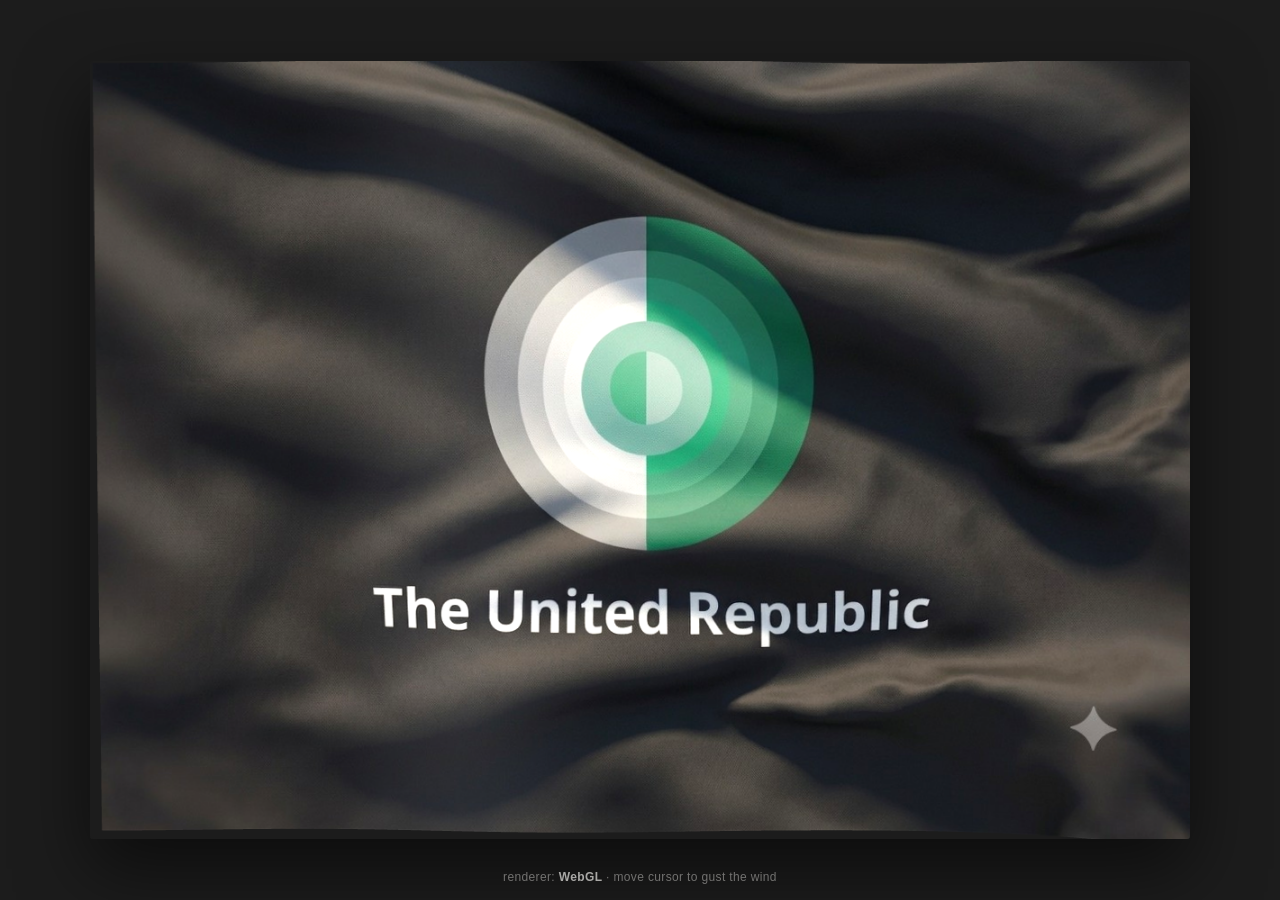
<file: public/hero-flag.html>
<!DOCTYPE html>
<html lang="en">
<head>
<meta charset="utf-8">
<meta name="viewport" content="width=device-width, initial-scale=1">
<title>The United Republic — Animated Flag (drop-in hero asset)</title>
<style>
  :root{ --tur-bg:#1C1C1C; }
  html,body{margin:0;height:100%;background:var(--tur-bg);}
  /* ---- the only bit you copy into the site ---- */
  .tur-flag{position:relative;width:100%;height:100%;overflow:hidden;background:var(--tur-bg);}
  .tur-flag canvas,
  .tur-flag img{position:absolute;inset:0;width:100%;height:100%;
    object-fit:cover;display:block;}
  .tur-flag img{opacity:0;transition:opacity .4s ease;}
  .tur-flag.is-static img{opacity:1;}
  /* --------------------------------------------- */
  #demo{position:fixed;inset:0;display:flex;align-items:center;justify-content:center;}
  .stage{width:min(96vw,1100px);aspect-ratio:1221/864;
    box-shadow:0 30px 70px rgba(0,0,0,.55);border-radius:3px;overflow:hidden;}
  #badge{position:fixed;left:50%;bottom:14px;transform:translateX(-50%);
    font:12px/1.4 -apple-system,Segoe UI,Roboto,sans-serif;color:#8a8987;
    letter-spacing:.03em;opacity:.8;user-select:none}
  #badge b{color:#cfcecb}
</style>
</head>
<body>
<div id="demo">
  <div class="stage">
    <div class="tur-flag" id="flag"></div>
  </div>
</div>
<div id="badge">renderer: <b id="mode">…</b> · move cursor to gust the wind</div>

<script>
/* ============================================================
   The United Republic — animated flag
   WebGL first, 2D-canvas fallback, static-image safety net.
   ============================================================ */
const TUR_FLAG_SRC = "[data-uri]";

function initTurFlag(host, opts){
  opts = opts || {};
  const onMode = opts.onMode || function(){};
  const SW = 1221, SH = 864;

  const img = new Image();
  img.alt = "The United Republic";
  img.src = TUR_FLAG_SRC;
  host.appendChild(img);

  // resolves once the image is actually decoded (Safari-safe)
  const decoded = (function(){
    if(img.complete && img.naturalWidth) return Promise.resolve();
    if(img.decode) return img.decode().catch(()=>new Promise(r=>{img.onload=r;}));
    return new Promise(r=>{img.onload=r;});
  })();

  const reduce = window.matchMedia &&
    window.matchMedia('(prefers-reduced-motion: reduce)').matches;
  if(reduce){ host.classList.add('is-static'); onMode('static (reduced motion)'); return; }

  const cv = document.createElement('canvas');
  cv.width = SW; cv.height = SH;
  host.appendChild(cv);

  try{
    const gl = cv.getContext('webgl', {antialias:true, alpha:false})
            || cv.getContext('experimental-webgl', {antialias:true, alpha:false});
    if(gl){ runWebGL(gl, cv, img, decoded, SW, SH); onMode('WebGL'); return; }
  }catch(e){}

  try{
    const ctx = cv.getContext('2d');
    if(ctx){ run2D(ctx, cv, img, decoded, SW, SH); onMode('2D canvas'); return; }
  }catch(e){}

  cv.remove(); host.classList.add('is-static'); onMode('static');
}

/* ---------------- WebGL renderer ---------------- */
function runWebGL(gl, cv, img, decoded, SW, SH){
  const vsrc = `
  precision highp float;
  attribute vec2 a_uv; uniform float u_time,u_wind,u_aspect; uniform vec2 u_mouse;
  uniform mat4 u_proj; varying vec2 v_uv; varying float v_shade;
  float h(vec2 p,float t){ float r=pow(p.x,1.15); float w=0.0;
    w+=sin(p.x*6.2-t*2.0+p.y*1.2)*0.060; w+=sin(p.x*11.0-t*3.3+p.y*2.4)*0.030;
    w+=sin(p.x*3.4-t*1.25-p.y*1.6)*0.052; w+=sin(p.x*16.0-t*4.6+p.y*3.1)*0.014;
    return w*r; }
  void main(){ v_uv=a_uv; float t=u_time; float amp=mix(0.55,1.7,u_wind);
    vec3 pos; pos.x=(a_uv.x-0.5)*2.0*u_aspect; pos.y=(0.5-a_uv.y)*2.0;
    float z=h(a_uv,t)*amp; float d=distance(a_uv,u_mouse);
    z+=exp(-d*d*14.0)*sin(t*7.0-d*22.0)*0.10*amp; pos.z=z*0.9;
    pos.y+=sin(a_uv.x*8.0-t*2.5+a_uv.y*3.0)*0.022*pow(a_uv.x,1.1)*amp;
    pos.x+=sin(a_uv.x*5.0-t*1.7)*0.015*pow(a_uv.x,1.2)*amp;
    float e=0.012;
    float hx=(h(a_uv+vec2(e,0.0),t)-h(a_uv-vec2(e,0.0),t))*amp;
    float hy=(h(a_uv+vec2(0.0,e),t)-h(a_uv-vec2(0.0,e),t))*amp;
    vec3 n=normalize(vec3(-hx,-hy,e*2.0)); vec3 L=normalize(vec3(-0.45,0.55,0.85));
    v_shade=clamp(dot(n,L),0.0,1.0); gl_Position=u_proj*vec4(pos,1.0); }`;
  const fsrc = `precision highp float; uniform sampler2D u_tex; uniform float u_time;
  varying vec2 v_uv; varying float v_shade;
  void main(){ vec3 c=texture2D(u_tex,v_uv).rgb; c*=0.74+0.55*v_shade;
    float sh=smoothstep(0.16,0.0,abs(v_uv.x-fract(u_time*0.06)));
    c+=sh*0.06*(0.3+v_shade); gl_FragColor=vec4(c,1.0); }`;
  function sh(t,s){const o=gl.createShader(t);gl.shaderSource(o,s);gl.compileShader(o);
    if(!gl.getShaderParameter(o,gl.COMPILE_STATUS))throw gl.getShaderInfoLog(o);return o;}
  const p=gl.createProgram();
  gl.attachShader(p,sh(gl.VERTEX_SHADER,vsrc));
  gl.attachShader(p,sh(gl.FRAGMENT_SHADER,fsrc));
  gl.linkProgram(p);
  if(!gl.getProgramParameter(p,gl.LINK_STATUS)){ throw new Error('link: '+gl.getProgramInfoLog(p)); }
  gl.useProgram(p);

  const NX=160,NY=110,verts=[],idx=[];
  for(let y=0;y<=NY;y++)for(let x=0;x<=NX;x++)verts.push(x/NX,y/NY);
  for(let y=0;y<NY;y++)for(let x=0;x<NX;x++){const a=y*(NX+1)+x,b=a+1,c=a+NX+1,d=c+1;
    idx.push(a,b,c,b,d,c);}
  const vbo=gl.createBuffer();gl.bindBuffer(gl.ARRAY_BUFFER,vbo);
  gl.bufferData(gl.ARRAY_BUFFER,new Float32Array(verts),gl.STATIC_DRAW);
  const ibo=gl.createBuffer();gl.bindBuffer(gl.ELEMENT_ARRAY_BUFFER,ibo);
  gl.bufferData(gl.ELEMENT_ARRAY_BUFFER,new Uint16Array(idx),gl.STATIC_DRAW);
  const loc=gl.getAttribLocation(p,'a_uv');
  gl.enableVertexAttribArray(loc);gl.vertexAttribPointer(loc,2,gl.FLOAT,false,0,0);
  const U={};['u_time','u_wind','u_mouse','u_aspect','u_proj','u_tex']
    .forEach(n=>U[n]=gl.getUniformLocation(p,n));

  const tex=gl.createTexture();gl.bindTexture(gl.TEXTURE_2D,tex);
  gl.texImage2D(gl.TEXTURE_2D,0,gl.RGBA,1,1,0,gl.RGBA,gl.UNSIGNED_BYTE,
    new Uint8Array([28,28,28,255]));
  gl.texParameteri(gl.TEXTURE_2D,gl.TEXTURE_WRAP_S,gl.CLAMP_TO_EDGE);
  gl.texParameteri(gl.TEXTURE_2D,gl.TEXTURE_WRAP_T,gl.CLAMP_TO_EDGE);
  gl.texParameteri(gl.TEXTURE_2D,gl.TEXTURE_MIN_FILTER,gl.LINEAR);
  gl.texParameteri(gl.TEXTURE_2D,gl.TEXTURE_MAG_FILTER,gl.LINEAR);
  const aspect=SW/SH;

  // Safari-safe upload: decode first, then upload via an intermediate 2D canvas
  decoded.then(function(){
    try{
      const oc=document.createElement('canvas');oc.width=SW;oc.height=SH;
      oc.getContext('2d').drawImage(img,0,0,SW,SH);
      gl.bindTexture(gl.TEXTURE_2D,tex);
      gl.pixelStorei(gl.UNPACK_FLIP_Y_WEBGL,false);
      gl.texImage2D(gl.TEXTURE_2D,0,gl.RGBA,gl.RGBA,gl.UNSIGNED_BYTE,oc);
    }catch(e){}
  });

  function persp(f,a,n,fr){const t=1/Math.tan(f/2),o=new Float32Array(16);
    o[0]=t/a;o[5]=t;o[10]=(fr+n)/(n-fr);o[11]=-1;o[14]=2*fr*n/(n-fr);return o;}
  function mul(a,b){const o=new Float32Array(16);
    for(let i=0;i<4;i++)for(let j=0;j<4;j++){let s=0;
      for(let k=0;k<4;k++)s+=a[k*4+j]*b[i*4+k];o[i*4+j]=s;}return o;}
  function trans(x,y,z){return new Float32Array([1,0,0,0,0,1,0,0,0,0,1,0,x,y,z,1]);}
  function rotY(r){const c=Math.cos(r),s=Math.sin(r);
    return new Float32Array([c,0,s,0,0,1,0,0,-s,0,c,0,0,0,0,1]);}
  function rotX(r){const c=Math.cos(r),s=Math.sin(r);
    return new Float32Array([1,0,0,0,0,c,s,0,0,-s,c,0,0,0,0,1]);}

  let mouse=[0.5,0.5],windT=0.5,wind=0.5;
  cv.addEventListener('mousemove',e=>{const r=cv.getBoundingClientRect();
    mouse=[(e.clientX-r.left)/r.width,(e.clientY-r.top)/r.height];
    windT=Math.min(1,windT+0.03);});
  cv.addEventListener('wheel',e=>{windT=Math.max(0,Math.min(1,
    windT-Math.sign(e.deltaY)*0.08));},{passive:true});

  gl.viewport(0,0,cv.width,cv.height);
  const t0=performance.now();
  function frame(now){
    const t=(now-t0)/1000; wind+=(windT-wind)*0.05;
    windT=Math.max(0.45,windT-0.0025);
    const ca=cv.width/cv.height;
    let M=trans(0,0,-3.15);
    M=mul(M,rotY(Math.sin(t*0.25)*0.05-0.04));
    M=mul(M,rotX(Math.sin(t*0.2)*0.03));
    const MVP=mul(persp(0.62,ca,0.1,50),M);
    gl.uniformMatrix4fv(U.u_proj,false,MVP);
    gl.uniform1f(U.u_time,t);gl.uniform1f(U.u_wind,wind);
    gl.uniform2f(U.u_mouse,mouse[0],mouse[1]);gl.uniform1f(U.u_aspect,aspect);
    gl.activeTexture(gl.TEXTURE0);gl.bindTexture(gl.TEXTURE_2D,tex);gl.uniform1i(U.u_tex,0);
    gl.clearColor(0.109,0.109,0.109,1.0);gl.clear(gl.COLOR_BUFFER_BIT);
    gl.drawElements(gl.TRIANGLES,idx.length,gl.UNSIGNED_SHORT,0);
    requestAnimationFrame(frame);
  }
  requestAnimationFrame(frame);
}

/* ---------------- 2D canvas fallback ---------------- */
function run2D(ctx, cv, img, decoded, SW, SH){
  const off=document.createElement('canvas');off.width=SW;off.height=SH;
  let ready=false;
  decoded.then(function(){off.getContext('2d').drawImage(img,0,0,SW,SH);ready=true;});

  let wind=0.6,windT=0.6,mouseX=-1,mouseOn=false;
  cv.addEventListener('mousemove',e=>{const r=cv.getBoundingClientRect();
    mouseX=(e.clientX-r.left)/r.width;mouseOn=true;windT=Math.min(1.4,windT+0.04);});
  cv.addEventListener('mouseleave',()=>mouseOn=false);
  window.addEventListener('wheel',e=>{windT=Math.max(0.3,Math.min(1.6,
    windT-Math.sign(e.deltaY)*0.1));},{passive:true});

  const STEP=2,t0=performance.now();
  function wave(u,t){const r=Math.pow(u,1.12);let w=0;
    w+=Math.sin(u*7.5-t*2.0)*0.055;w+=Math.sin(u*15.0-t*3.3+1.0)*0.026;
    w+=Math.sin(u*4.0-t*1.3)*0.050;w+=Math.sin(u*22.0-t*4.6)*0.012;return w*r;}
  function frame(now){
    const t=(now-t0)/1000;wind+=(windT-wind)*0.05;windT=Math.max(0.55,windT-0.004);
    ctx.fillStyle='#1C1C1C';ctx.fillRect(0,0,SW,SH);
    if(ready){
      const amp=SH*0.16*wind;
      for(let x=0;x<SW;x+=STEP){
        const u=x/SW;let o1=wave(u,t);
        if(mouseOn){const d=u-mouseX;
          o1+=Math.exp(-d*d*40.0)*Math.sin(t*7.0-d*30.0)*0.06*Math.pow(u,1.1);}
        const dyOff=o1*amp;
        const slope=(wave(u+0.012,t)-wave(u-0.012,t))/0.024;
        let light=0.5+slope*0.9*wind;light=light<0?0:light>1?1:light;
        const squash=1-Math.abs(slope)*0.05*wind;
        const dh=SH*squash,dy=(SH-dh)/2+dyOff;
        ctx.drawImage(off,x,0,STEP,SH,x,dy,STEP,dh);
        const s=light-0.5;
        if(s<0){ctx.fillStyle='rgba(0,0,0,'+Math.min(0.55,-s)+')';ctx.fillRect(x,dy,STEP+0.5,dh);}
        else if(s>0){ctx.fillStyle='rgba(255,255,255,'+Math.min(0.18,s*0.45)+')';ctx.fillRect(x,dy,STEP+0.5,dh);}
      }
      const sx=(t*0.05%1.3-0.15)*SW;
      const g=ctx.createLinearGradient(sx-SW*0.12,0,sx+SW*0.12,0);
      g.addColorStop(0,'rgba(255,255,255,0)');g.addColorStop(0.5,'rgba(255,255,255,0.05)');
      g.addColorStop(1,'rgba(255,255,255,0)');ctx.fillStyle=g;ctx.fillRect(0,0,SW,SH);
    }
    requestAnimationFrame(frame);
  }
  requestAnimationFrame(frame);
}

initTurFlag(document.getElementById('flag'), {
  onMode: m => { document.getElementById('mode').textContent = m; }
});
</script>
</body>
</html>
</file>
